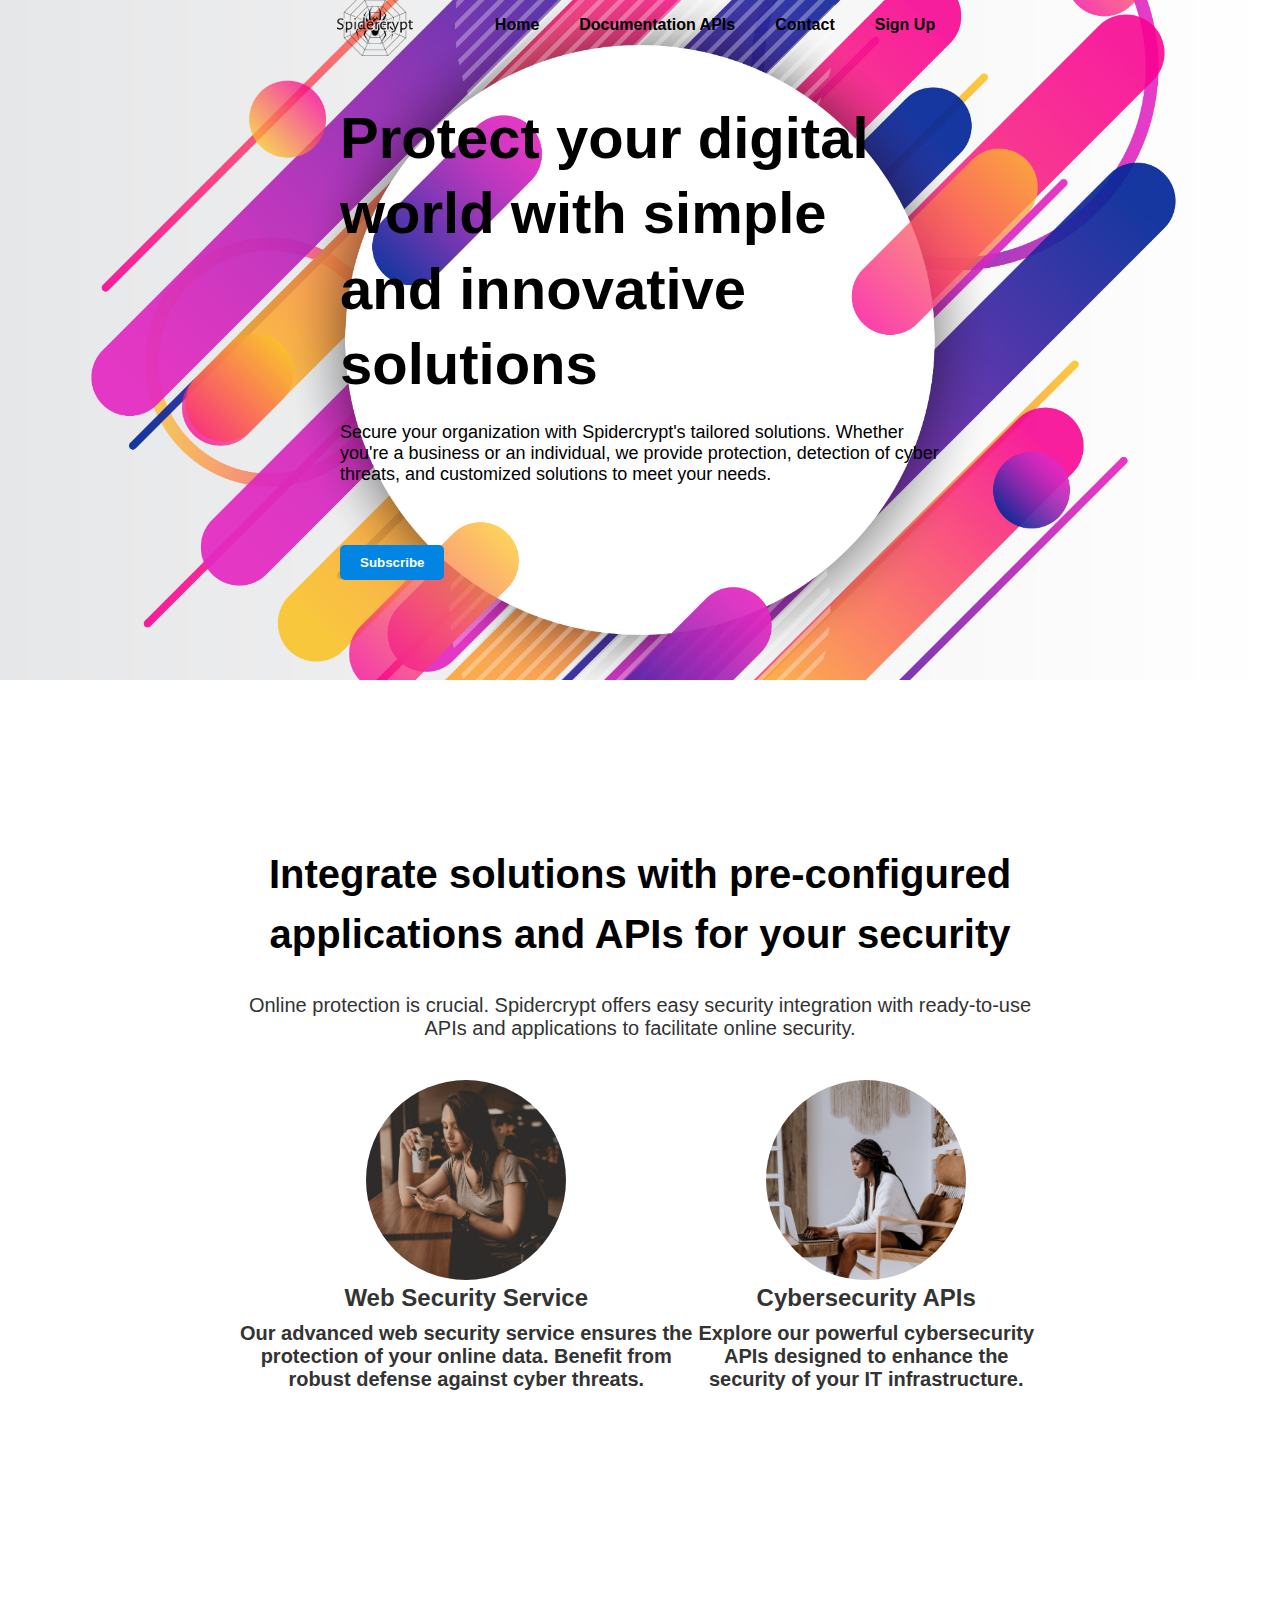
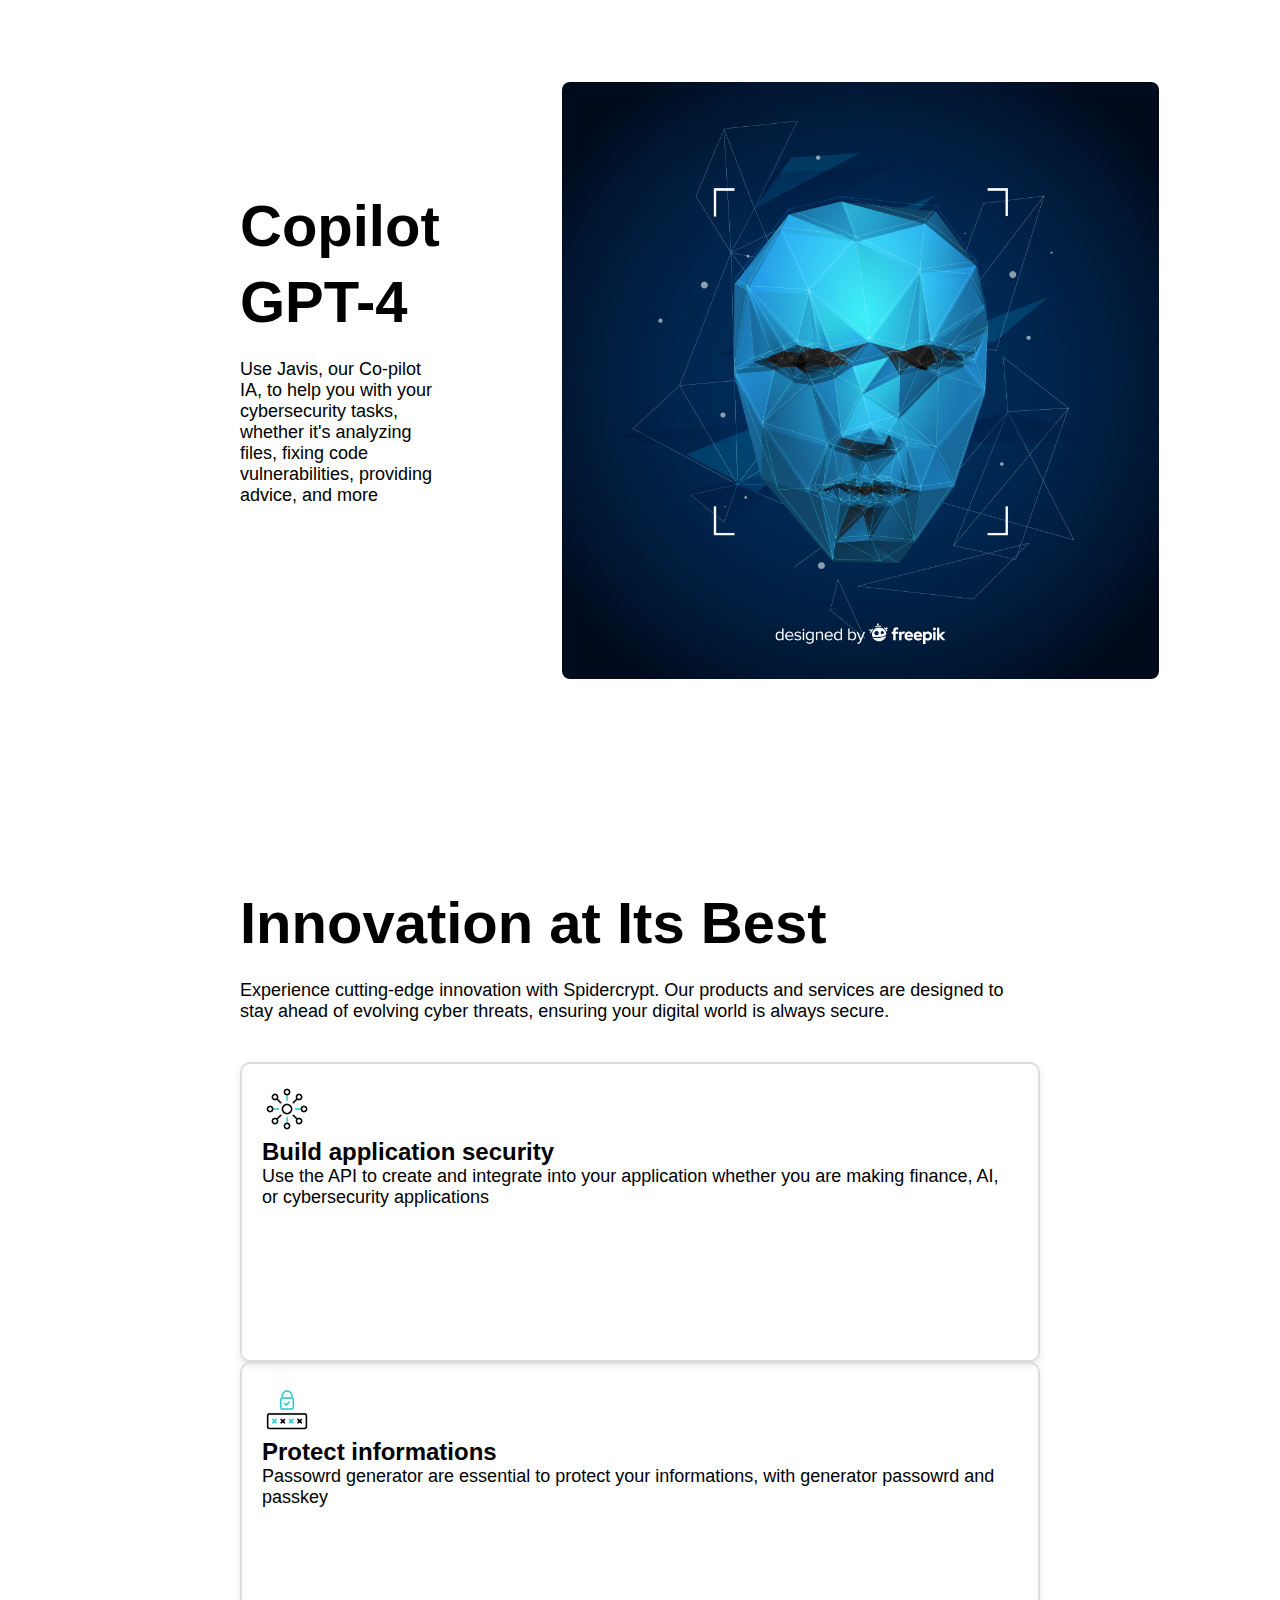
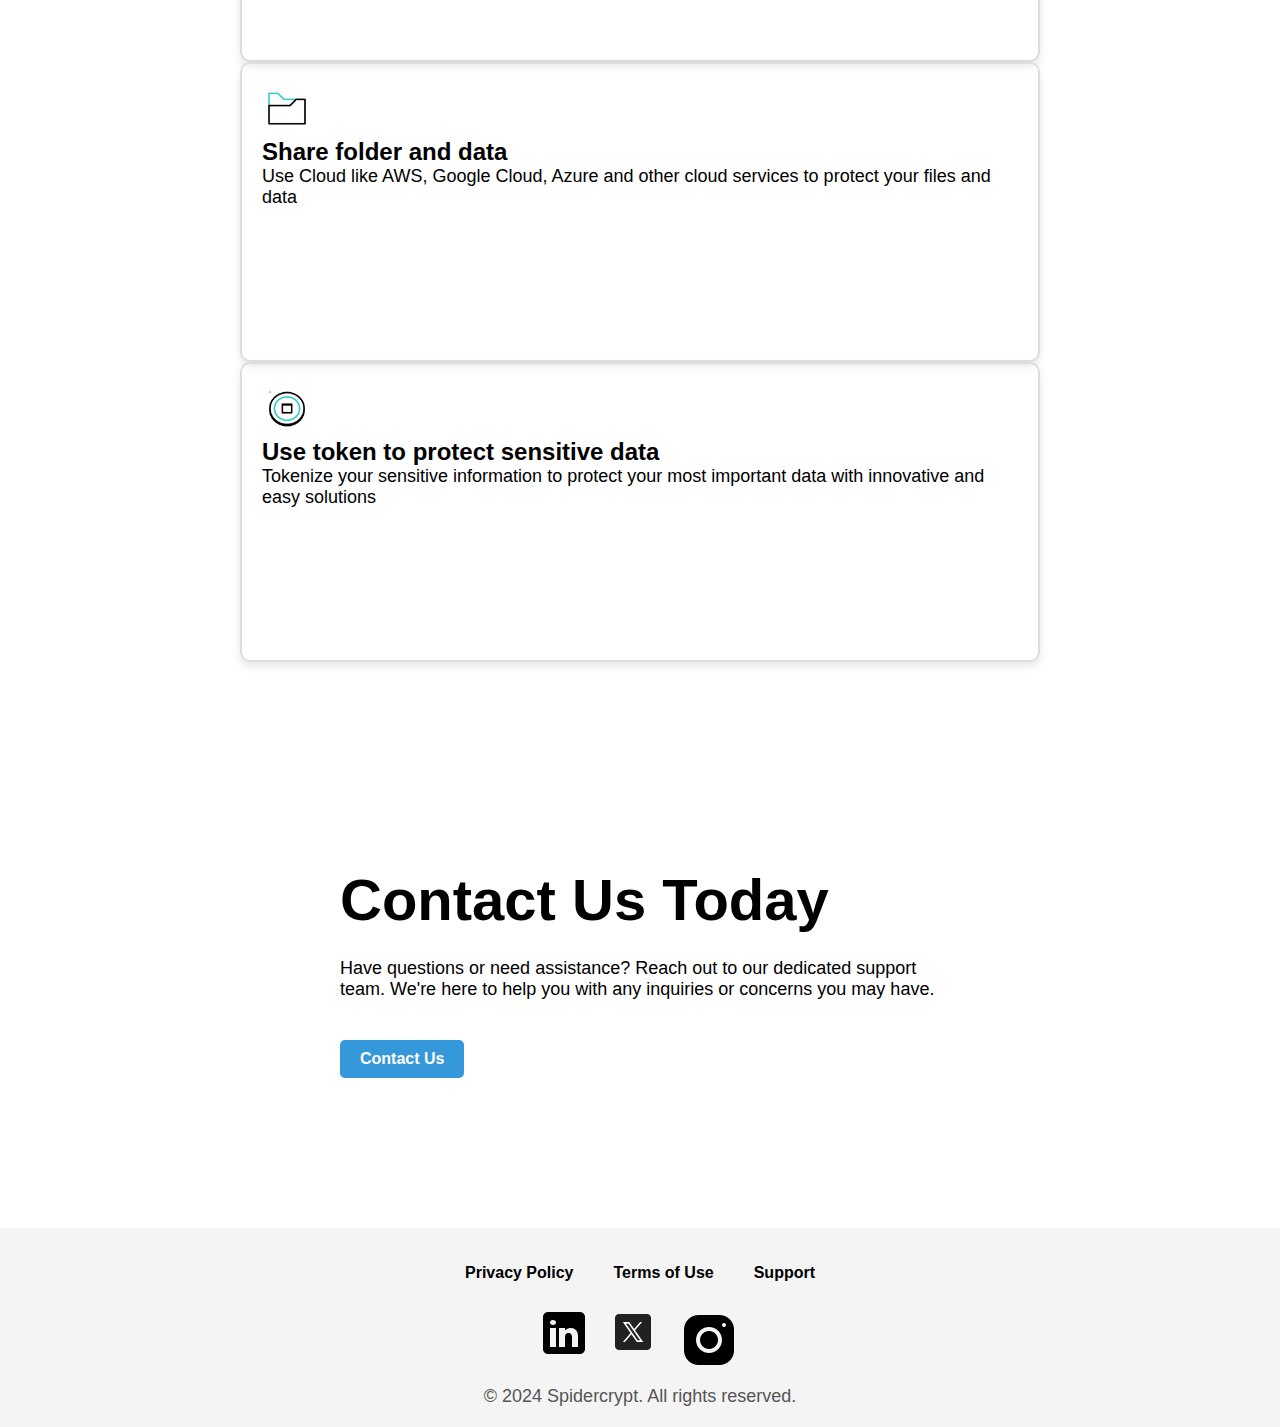
<file: index.html>
<!DOCTYPE html>
<html lang="en">
<head>
    <meta charset="UTF-8">
    <meta name="viewport" content="width=device-width, initial-scale=1.0">
    <link rel="stylesheet" href="styles.css">
    <title>Spidercrypt</title>

    <script defer src="https://cdn.clerk.dev/1.0.0/clerk.js"></script>
    <script defer>
        document.addEventListener("DOMContentLoaded", function () {
            Clerk.init("pk_test_bGFyZ2UtZW11LTEwLmNsZXJrLmFjY291bnRzLmRldiQ");
        });
    </script>

    <script>
        document.addEventListener("DOMContentLoaded", function () {
            var togglePricingButton = document.getElementById("togglePricingButton");

            togglePricingButton.addEventListener("click", function () {
                window.location.href = "Stripe.html";
            });
        });
    </script>

    <script async src="https://js.stripe.com/v3/pricing-table.js"></script>

    <script>
        document.addEventListener("DOMContentLoaded", function () {
            var contactLink = document.querySelector("nav ul li a[href='#Contact']");
            var contactFormContainer = document.getElementById("contactFormContainer");

            contactLink.addEventListener("click", function (event) {
                event.preventDefault();
                contactFormContainer.style.display = "block";
            });
        });
    </script>
</head>
<body>
    <header class="header transparent">
        <nav>
            <div class="logo-container">
                <img src="logo.png" alt="spider">
            </div>
            <ul>
                <li><a href="#">Home</a></li>
                <li><a href="https://app.gitbook.com/o/8Ng61ttmK2itSBpLynbA/s/4pjxSkLzh17NXGBlpsJN/">Documentation APIs</a></li>
                <li><a href="contact.html">Contact</a></li>
                <li><a href="https://large-emu-10.accounts.dev/sign-up" id="signUpLink">Sign Up</a></li>             
            </ul>
        </nav>
    </header>
   
    <div id="clerk-sign-in"></div>

    <main>
        <section class="hero">
            <div class="hero-overlay">
                <div class="hero-content">
                    <h1 class="hero-title">Protect your digital world with simple and innovative solutions</h1>
                    <p>Secure your organization with Spidercrypt's tailored solutions. Whether you're a business or an individual, we provide protection, detection of cyber threats, and customized solutions to meet your needs.</p>
                    <button id="togglePricingButton">Subscribe</button>
                </div>
            </div>
        </section>

        <section class="hero hero-2">
            <div class="hero-overlay">
                <div class="hero-content">
                    <h1 class="hero-title">Integrate solutions with pre-configured applications and APIs for your security</h1>
                    <p>Online protection is crucial. Spidercrypt offers easy security integration with ready-to-use APIs and applications to facilitate online security.</p>
                    
                    <div class="photo-grid">
                        <div class="round-photo">
                            <img src="Anne.jpg" alt="Service 1">
                            <h2>Web Security Service</h2>
                            <p>Our advanced web security service ensures the protection of your online data.
                             Benefit from robust defense against cyber threats.</p>
                        </div>
                        <div class="round-photo">
                            <img src="Creatine.jpg" alt="Service 2">
                            <h2>Cybersecurity APIs</h2>
                            <p>Explore our powerful cybersecurity APIs designed to enhance the security of your IT infrastructure.</p>
                        </div>
                    </div>
                </div>
            </div>
        </section>


        <section class="hero hero-3">
            <div class="hero-overlay">
              <div class="hero-content">
                <!-- Ajout du titre et du paragraphe comme avant -->
                <div class="text-content">
                  <h1 class="hero-title">Copilot GPT-4</h1>
                  <p>Use Javis, our Co-pilot IA, to help you with your cybersecurity tasks, whether it's analyzing files, fixing code vulnerabilities, providing advice, and more

                  </p>
                </div>
                <div class="image-container">
                  <img src="ia.jpg" alt="ia">
                </div>
              </div>
            </div>
          </section>
          
        
          <section class="hero hero-4">
            <div class="hero-overlay">
                <div class="hero-content">
                    <h1 class="hero-title">Innovation at Its Best</h1>
                    <p>Experience cutting-edge innovation with Spidercrypt. Our products and services are designed to stay ahead of evolving cyber threats, ensuring your digital world is always secure.</p>
                </div>
            </div>

            <!-- Cartes -->
           
                <!-- Première carte en dessous de la troisième -->
                <div class="hero-content card">
                    <div class="card-content">
                        <img class="icon top-left-icon" src="connection.gif" alt="Icône en haut à gauche">
                        <h2>Build application security</h2>
                        <p>Use the API to create and integrate into your application whether you are making finance, AI, or cybersecurity applications</p>
                    </div>
                </div>

                <!-- Deuxième carte au-dessus du quatrième -->
                <div class="hero-content card">
                    <div class="card-content">
                        <img class="icon top-right-icon" src="password.gif" alt="Icône en haut à gauche">
                        <h2>Protect informations</h2>
                        <p>Passowrd generator are essential to protect your informations, with generator passowrd and passkey </p>
                    </div>
                </div>

                <!-- Troisième carte -->
                <div class="hero-content card">
                    <div class="card-content">
                        <img class="icon bottom-left-icon" src="folder.gif" alt="Icône en haut à gauche">
                        <h2>Share folder and data</h2>
                        <p>Use Cloud like AWS, Google Cloud, Azure and other cloud services to protect your files and data</p>
                    </div>
                </div>
            </div>
       

        <div class="hero-content card">
            <div class="card-content">
                <img class="icon bottom-left-icon" src="yuan.gif" alt="Icône en haut à gauche">
                <h2>Use token to protect sensitive data</h2>
                <p>Tokenize your sensitive information to protect your most important data with innovative and easy solutions</p>
            </div>
        </div>
    </div>
</section>



<section class="hero hero-5">
    <div class="hero-overlay">
        <div class="hero-content">
            <h1 class="hero-title">Contact Us Today</h1>
            <p>Have questions or need assistance? Reach out to our dedicated support team. We're here to help you with any inquiries or concerns you may have.</p>
            
            <!-- Bouton de contact -->
            <a href="contact.html" class="button">Contact Us</a>
        </div>
    </div>
</section>

    </main>

    <footer>
        <nav>
            <ul>
                <li><a href="#">Privacy Policy</a></li>
                <li><a href="#">Terms of Use</a></li>
                <li><a href="#">Support</a></li>
            </ul>
        </nav>
    
        <div class="social-icons">
            <a href="https://www.linkedin.com/company/spidercrypt/?viewAsMember=true" target="_blank"><img src="linkedin.png" alt="Linkedin"></a>
            <a href="#" target="_blank"><img src="X.png" alt="Twitter"></a>
            <a href="#" target="_blank"><img src="instagram.png" alt="Instagram"></a>
        </div>
    
        <div id="root"></div>

        <p>&copy; 2024 Spidercrypt. All rights reserved.</p>
    </footer>
</body>
</html>
</file>
<file: styles.css>
/* Réinitialisation des styles et styles de base */
* {
  margin: 0;
  padding: 0;
  box-sizing: border-box;
}

body {
  font-family: Arial, sans-serif;
  background-color: #ffffff;
  color: #000000;
}

/* Styles pour la barre de navigation */
header {
  z-index: 1000; /* Valeur supérieure pour la superposition */
  background-color: transparent; /* Fond transparent */
  width: 100%;
}

/* Styles pour centrer les éléments de navigation horizontalement */
nav {
  display: flex;
  justify-content: center; /* Centre horizontalement les éléments de la liste */
  align-items: center;
  height: 50px; /* Ajustez la hauteur de la barre de navigation selon vos besoins */
}

ul {
  list-style: none;
  display: flex;
}

li {
  margin: 0 20px;
}

a {
  text-decoration: none;
  color: #000000;
  font-weight: bold;
  transition: color 0.3s;
}

a:hover {
  color: #0076e3; /* Couleur de survol bleue */
}

/* Styles pour le logo */
.logo-container {
  display: flex;
  align-items: center;
  margin-right: 50px; /* Augmentez la marge à droite pour décaler davantage le logo vers la droite */
}

.logo-container img {
  width: 100px; /* Ajustez la largeur du logo selon vos besoins */
  height: auto; /* Permet à la hauteur de s'ajuster automatiquement pour conserver les proportions */
}


/* Styles pour la barre de navigation */
header {
  z-index: 1000; /* Valeur supérieure pour la superposition */
  background-color: transparent; /* Fond transparent */
  width: 100%;
  position: relative; /* Permet de positionner les éléments enfants par rapport à cette barre de navigation */
}

/* Styles pour la première image de la section hero */
.hero {
  background-image: url('abc.jpg'); /* Ajoutez le chemin de votre image */
  background-size: cover; /* Ajuster la taille de l'image au contenu */
  background-position: center; /* Centrer l'image horizontalement et verticalement */
  color: #000000; /* Couleur du texte sur l'image d'arrière-plan */
  text-align: left; /* Aligner le texte à gauche */
  padding: 100px 0; /* Espacement pour le contenu de la section hero */
  position: relative; /* Permet de positionner cette section par rapport à la barre de navigation */
  top: -50px; /* Décale la section vers le haut pour la superposer à la barre de navigation */
}
   


/* Style de la première section hero avec une image de fond */
.hero {
  
  background-size: cover; /* Ajuster la taille de l'image au contenu */
  background-position: center; /* Centrer l'image horizontalement et verticalement */
  color: #000000; /* Couleur du texte sur l'image d'arrière-plan */
  text-align: left; /* Aligner le texte à gauche */
  padding: 100px 0; /* Espacement pour le contenu de la section hero */
}

/* Styles pour la deuxième section hero avec une image de fond */
.hero-2 {
  
  background-size: cover; /* Ajuster la taille de l'image au contenu */
  background-position: center; /* Centrer l'image horizontalement et verticalement */
  color: #000000; /* Couleur du texte sur l'image d'arrière-plan */
  text-align: left; /* Aligner le texte à gauche */
  padding: 100px 0; /* Espacement pour le contenu de la section hero */
}


/* Styles pour le contenu de la section hero */
.hero-content, .hero-2 .hero-content {
  max-width: 600px; /* Limiter la largeur du contenu */
  margin: 0 auto; /* Centrer le contenu horizontalement */
  text-align: left; /* Aligner le texte à gauche */
}

/* Styles pour le titre de la section hero */
.hero-title, .hero-2 .hero-title {
  font-size: 58px; /* Augmenter la taille du titre */
  margin-bottom: 20px;
  line-height: 1.3; /* Ajuster l'espacement des lignes */
  color: #000; /* Couleur de texte noire */
  
}

/* Styles pour les paragraphes de la section hero */
p, .hero-2 p {
  font-size: 18px;
  margin-bottom: 40px;
}

/* Styles pour le bouton "S'abonner" (cta-button) */
#togglePricingButton {
  background-color: #0285e2; /* Couleur de fond bleu métallique */
  color: #fff; /* Couleur du texte en blanc */
  padding: 10px 20px;
  font-weight: bold;
  border: none;
  border-radius: 5px;
  text-decoration: none;
  cursor: pointer; /* Curseur de souris en main pour indiquer la clicabilité */
  transition: background-color 0.3s; /* Transition de couleur de fond au survol */
  margin-top: 20px; /* Marge supplémentaire en haut du bouton */
}

#togglePricingButton:hover {
  background-color: #0076e3; /* Couleur de fond bleue au survol */
}







/* Styles pour la deuxième section hero avec une image de fond */
.hero-2 {
  display: flex;
  flex-direction: column;
  align-items: left;
  justify-content: center;
  height: 100vh; /* Ajustez la hauteur selon vos besoins */
  color: #000000;
  text-align: left;
  padding: 100px 20px; /* Ajustez selon vos besoins */
  background: none; /* Supprimez le fond de l'image */
  background-color: #ffffff;
}

/* Styles améliorés pour le contenu de la deuxième section héros */
.hero-2 .hero-content {
  max-width: 800px; /* J'ai augmenté la largeur maximale pour un meilleur ajustement */
  margin: 0 auto;
  text-align: center; /* Centré le contenu */
  position: relative;
  right: 0;
  color: #333; /* J'ai changé la couleur du texte à un ton plus foncé pour une meilleure lisibilité */
}

/* Styles améliorés pour le titre de la deuxième section héros */
.hero-2 .hero-title {
  font-size: 40px; /* J'ai légèrement augmenté la taille du titre */
  margin-bottom: 30px; /* Réduit l'espacement en bas du titre */
  line-height: 1.5; /* Ajuste la hauteur de ligne pour une meilleure lisibilité */
  color: #000; /* Conserve la couleur du titre */
}

/* Styles améliorés pour les paragraphes de la deuxième section héros */
.hero-2 p {
  font-size: 20px; /* J'ai augmenté la taille de la police pour le texte */
  margin-bottom: 25px; /* Réduit l'espacement en bas des paragraphes */
}

/* Styles pour la grille de produits */
.product-section {
  display: flex;
  flex-wrap: wrap;
  justify-content: space-around;
}

/* Styles pour chaque produit dans la grille */
.product {
  width: 300px;
  margin: 20px;
  text-align: center;
  background-color: #f4f4f4; /* Ajout d'une couleur de fond pour mieux délimiter les produits */
  padding: 15px; /* Ajout de rembourrage pour un meilleur espacement interne */
  border-radius: 8px;
}

/* Styles pour l'image du produit */
.product img {
  max-width: 100%;
  height: auto;
  border-radius: 8px;
}

User

/* Styles pour la deuxième section hero avec une image de fond */
.hero-2 {
  display: flex;
  flex-direction: column;
  align-items: left;
  justify-content: center;
  height: 100vh; /* Ajustez la hauteur selon vos besoins */
  color: #000000;
  text-align: left;
  padding: 100px 20px; /* Ajustez selon vos besoins */
  background: none; /* Supprimez le fond de l'image */
  background-color: #ffffff;
}

/* Styles améliorés pour le contenu de la deuxième section héros */
.hero-2 .hero-content {
  max-width: 800px; /* J'ai augmenté la largeur maximale pour un meilleur ajustement */
  margin: 0 auto;
  text-align: center; /* Centré le contenu */
  position: relative;
  right: 0;
  color: #333; /* J'ai changé la couleur du texte à un ton plus foncé pour une meilleure lisibilité */
}

/* Styles améliorés pour le titre de la deuxième section héros */
.hero-2 .hero-title {
  font-size: 40px; /* J'ai légèrement augmenté la taille du titre */
  margin-bottom: 30px; /* Réduit l'espacement en bas du titre */
  line-height: 1.5; /* Ajuste la hauteur de ligne pour une meilleure lisibilité */
  color: #000; /* Conserve la couleur du titre */
}

/* Styles améliorés pour les paragraphes de la deuxième section héros */
.hero-2 p {
  font-size: 20px; /* J'ai augmenté la taille de la police pour le texte */
  margin-bottom: 25px; /* Réduit l'espacement en bas des paragraphes */
}

/* Nouveaux styles pour la grille de photos rondes */
.photo-grid {
  display: flex;
  justify-content: space-around;
  margin-top: 40px; /* Ajustez la marge selon vos préférences */
}

.round-photo {
  text-align: center;
}

.round-photo img {
  border-radius: 70%; /* Rend l'image ronde */
  width: 200px; /* Ajustez la taille de l'image selon vos préférences */
  height: 200px;
  object-fit: cover; /* Conserve les proportions de l'image */
}

.round-photo p {
  margin-top: 10px; /* Espacement entre l'image et le texte en dessous */
  font-weight: bold;
}


/* Styles pour la troisième section hero avec une image de fond */
.hero-3 {
  background-color: #ffffff; /* Fond blanc */
  text-align: left; /* Aligner le texte à gauche */
  padding: 100px 0; /* Espacement pour le contenu de la section hero-3 */
  position: relative; /* Permet de positionner cette section par rapport à la barre de navigation */
  top: -50px; /* Décale la section vers le haut pour la superposer à la barre de navigation */
  background: none; /* Supprimez le fond de l'image */
}

/* Assurez-vous de conserver les styles pour le contenu textuel dans la troisième section */
.hero-3 .hero-content {
  max-width: 800px; /* Ajustez la largeur du contenu selon vos préférences */
  margin: 0 auto; /* Centrer le contenu horizontalement */
  display: flex; /* Utilisation de flexbox pour la mise en page en deux colonnes */
  align-items: center; /* Centrer verticalement le contenu */
}

.hero-3 .hero-content .text-content {
  flex: 1; /* La première colonne prend le reste de l'espace disponible */
  margin-bottom: 30px; /* Ajoute une marge en bas du texte */
}

.hero-3 .hero-content .image-container {
  flex-shrink: 0; /* Empêche la réduction de la taille de cet élément */
  margin-left: 120px; /* Ajustez la marge à gauche de l'image selon vos besoins */
}

.hero-3 .hero-content img {
  max-width: 30%; /* La largeur maximale de l'image sera égale à 30% de la largeur de son conteneur */
  height: auto; /* La hauteur s'ajustera automatiquement pour maintenir les proportions de l'image */
  border: 2px solid #fff; /* Couleur de la bordure */
  border-radius: 10px; /* Coins arrondis */
}

/* Styles pour la quatrième section hero avec une image de fond */
.hero-4 {
  background-color: #fff; /* Fond blanc */
  text-align: left; /* Aligner le texte à gauche */
  padding: 100px 0; /* Espacement pour le contenu de la section hero-4 */
  position: relative; /* Permet de positionner cette section par rapport à la barre de navigation */
  top: -50px; /* Décale la section vers le haut pour la superposer à la barre de navigation */
  background: none; /* Supprimez le fond de l'image */
}

.hero-4 .hero-content {
  max-width: 800px;
  margin: 0 auto;
  display: flex;
  flex-wrap: wrap; /* Permet aux cartes de passer à la ligne si elles n'ont pas assez de place */
  justify-content: flex-start;
}


.card {
  flex: 0 0 calc(50% - 20px); /* Ajuste la largeur des cartes à 50% du conteneur, avec une marge de 20px entre elles */
  box-sizing: border-box;
  margin-bottom: 20px; /* Marge entre les cartes */
}



.card-content {
  border: 2px solid #ddd;
  border-radius: 10px;
  padding: 20px;
  box-shadow: 0 4px 8px rgba(0, 0, 0, 0.1);
  height: 300px; /* Ajustez la hauteur des cartes selon vos préférences */
}

.flex-container {
  display: flex;
  align-items: center;
}

.icon {
  width: 50px; /* Ajustez la taille des icônes selon vos préférences */
  height: 50px;
  margin-right: 10px; /* Ajustez la marge entre l'icône et le texte selon vos préférences */
}

.top-left-icon {
  order: -1; /* Change l'ordre pour placer l'icône en haut à gauche */
}

.top-right-icon {
  margin-left: auto; /* Déplace l'icône en haut à droite */
  order: 1; /* Change l'ordre pour placer l'icône en haut à droite */
}

.bottom-left-icon {
  order: 2; /* Change l'ordre pour placer l'icône en bas à gauche */
}


.carte {
  width: 300px;
  padding: 20px;
  border: 1px solid #ccc;
  border-radius: 8px;
  text-align: center;
}

.carte img {
  max-width: 100%;
  border-radius: 4px;
}





/* Styles pour la cinquième section hero avec une image de fond */
.hero-5 {
  background-color: none; /* Changement de la couleur de fond à blanc */
  text-align: left;
  padding: 100px 0;
  position: relative;
  top: -50px;
  background: none;
}


/* Ajoutez ces styles pour le bouton de contact */
.button {
  display: inline-block;
  padding: 10px 20px;
  background-color: #3498db; /* Couleur de fond du bouton */
  color: #ffffff; /* Couleur du texte du bouton */
  text-decoration: none;
  border-radius: 5px;
  transition: background-color 0.3s ease; /* Effet de transition sur le survol */
}

.button:hover {
  background-color: #1497d9; /* Nouvelle couleur de fond au survol */
}




/* Styles pour le pied de page */
footer {
  text-align: center;
  padding: 20px 0; /* Ajoutez de la marge en haut et en bas du pied de page */
  background-color: #f4f4f4; /* Ajoutez une couleur de fond pour le pied de page */
}

/* Styles pour la navigation dans le pied de page */
footer nav {
  margin-bottom: 10px; /* Ajoutez de l'espace entre la navigation et les icônes sociales */
}

/* Styles pour les icônes sociales dans le pied de page */
.social-icons {
  display: flex;
  justify-content: center;
  margin-bottom: 10px; /* Ajoutez de l'espace entre les icônes sociales et le texte du pied de page */
}

.social-icons a {
  margin: 0 10px; /* Ajoutez de l'espace entre les icônes sociales */
}

/* Styles pour le texte du pied de page */
footer p {
  margin: 0;
  color: #555; /* Couleur du texte grise */
}


/* Styles généraux ici */

/* Styles pour les écrans larges (ordinateurs) */
@media only screen and (min-width: 1200px) {
    /* Styles spécifiques pour les écrans larges (ordinateurs de bureau) */
}

/* Styles pour les tablettes et ordinateurs portables */
@media only screen and (min-width: 768px) and (max-width: 1199px) {
    /* Styles spécifiques pour les tablettes et ordinateurs portables */
}

/* Styles pour les téléphones */
@media only screen and (max-width: 767px) {
    /* Styles spécifiques pour les téléphones */
}
</file>
